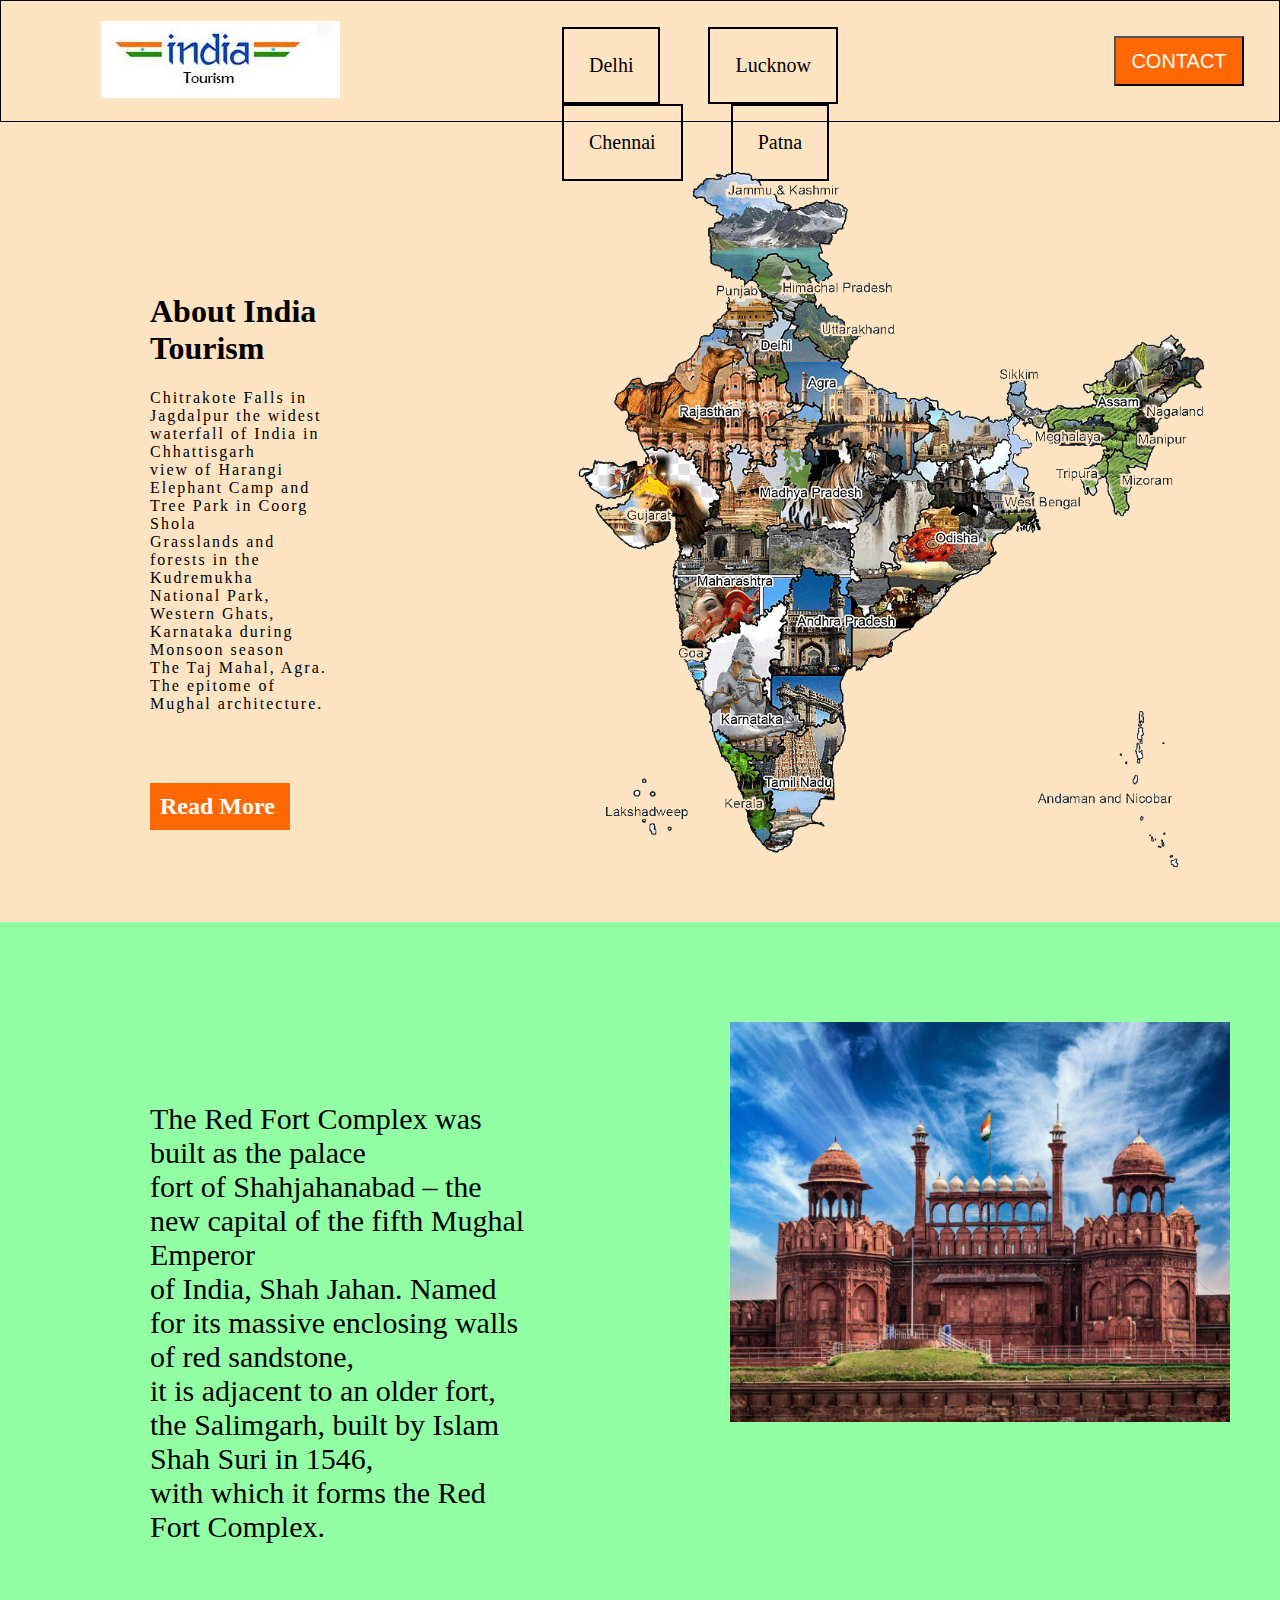
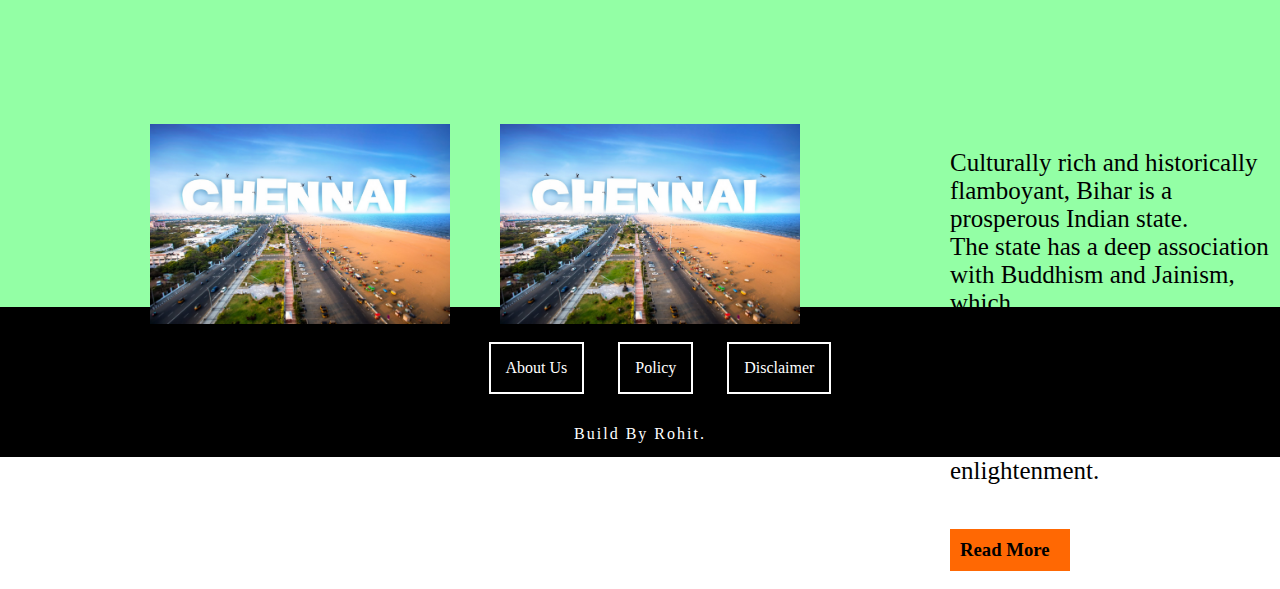
<file: index.html>
<!DOCTYPE html>
<html lang="en">
<head>
    <meta charset="UTF-8">
    <meta name="viewport" content="width=device-width, initial-scale=1.0">
    <title>Indian Tourism</title>
    <link rel="stylesheet" href="desing.css">
</head>
<body>
    
<div class="menu">
  
    <div class="menu1">  
       
<div class="logo">
   <img src="logo1.jpg" alt="logo">


</div>

<div class="menu2">
  <ul>
       <li> <a href="http://tinyurl.com/delhicity"> Delhi </a></li>
       <li> <a href="http://tinyurl.com/lucknowcity"> Lucknow </a></li>
       <li>  <a href="http://tinyurl.com/chennaicity01">Chennai </a></li>
       <li> <a href="http://tinyurl.com/patnacity01">Patna </a></li>

  </ul>

  
     
</div>
<div class="m3">
    <button> <a href="contact.html">CONTACT </a></button>

</div>



    </div>

    

</div>

<div id="cent">
  <div class="c1">
     <h1>About India Tourism</h1>
     <p>Chitrakote Falls in Jagdalpur the widest waterfall of India in Chhattisgarh<br>
         view of Harangi Elephant Camp and Tree Park in Coorg Shola <br>Grasslands and forests in the Kudremukha National Park, <br>Western Ghats, Karnataka during Monsoon season<br> The Taj Mahal, Agra. The epitome of Mughal architecture.</p>

         <h2><a href="#">Read More  </a></h2>

  </div>
  <div class="c2">

    <img src="map2.png" alt="indian map" width="700px" height="700px">

  </div>
</div>

<div class="cent1">

    <div class="cent1align">
    <div class="item1">
        <p>The Red Fort Complex was built as the palace <br>fort of Shahjahanabad – the new capital of the fifth Mughal Emperor <br>of India, 
            Shah Jahan. Named for its massive enclosing walls of red sandstone,<br> it is adjacent to an older fort, the Salimgarh, built by Islam Shah Suri in 1546, <br>with which it forms the Red Fort Complex.</p>
    </div>
    <div class="item2"> 
    
    <div class="redfort">
        <img src="p1.jpg" alt="redfort" width="500px" height="400px">
    </div>


    
    
    </div>
    



    
</div>

<div class="cent3">


    <div class="cent4">
    <div class="citem1">
    <img src="p2.jpg" alt="chennai" width="300px" height="200px">
    </div>
    <div class="citem2">

        <img src="p2.jpg" alt="chennai" width="300px" height="200px">

    </div>

</div>

<div class="cent3a">
      
    <p>Culturally rich and historically flamboyant, Bihar is a prosperous Indian state. <br>
        The state has a deep association with Buddhism and Jainism, which<br>
         lure numerous pilgrims from all over the world. It is home to <br>
         the holiest Bodhi Tree under which Prince Siddhartha <br>
         meditated to attain enlightenment.</p>

         <h3>Read More</h3>

</div>


</div>


</div>






<div id="footer">
 
    
<ul>
    <li> <a href="#">About Us </a> </li>
    <li> <a href="#"> Policy </a></li>
    <li> <a href="#"> Disclaimer</a></li>
    
    
</ul>

<center><p>Build By Rohit.</p></center>

</div>
</body>
</html>
</file>
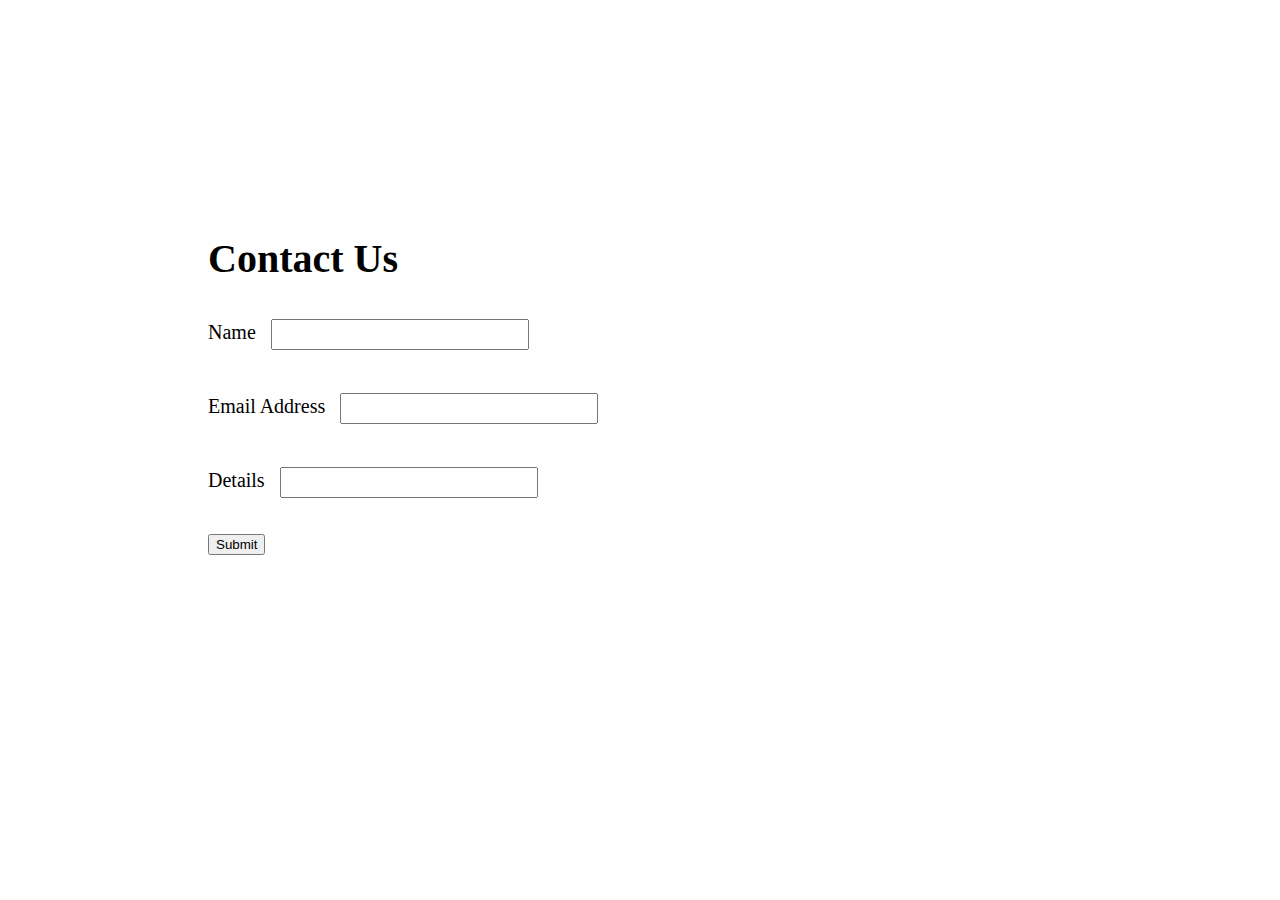
<file: contact.html>
<!DOCTYPE html>
<html lang="en">
<head>
    <meta charset="UTF-8">
    <meta name="viewport" content="width=device-width, initial-scale=1.0">
    <title>Indian Tourism</title>
</head>
<style>

.contact{

    padding: 200px;
    font-size: 20px;
}

.contact input{
    height: 25px;
    width: 250px;
    margin: 10px;
}
</style>

<body>
    
<div class="contact">

    <h1>Contact Us</h1>
    <form action="">
  Name <input type="text"><br><br>
  Email Address <input type="text"><br><br>
  Details <input type="area-text"> <br><br>
  <button> Submit</button>


    </form>

</div>



</body>
</html>
</file>
<file: desing.css>
body{

    margin: 0;
    padding: 0;
}


.menu{

    
    height: 100px;
    background-color: #f7f7f7;
    border: 1px solid black;
    padding: 10px;
    background-color: bisque;

}

.menu1{
  

    width: 100%;
    height: 100px;
    background-color: bisque;
    display: flex;
    


}


.menu2 ul li{
    display: inline-block;
    padding: 25px;
    margin:0px 22px;
    border: 2px solid black;
}

.menu2 ul li a{

    text-decoration: none;
    color: black;
    font-size: 20px;
}

.logo{

    padding: 10px;
    margin-left: 80px;
    margin-right: 150px;
}

.m3{ 
    padding:25px;
    margin-left: 120px;
    

}


.m3 button{
  width: 130px;
  height:50px;
  background-color:#ff6803;
  color:white;
  font-size: 20px;
    

}

.m3 button a{
    text-decoration: none;
    color: white;
}

#cent{

height: 800px;
width: 100%;

background-color:#ffe4c4;
display:flex;

}

.c1{

    padding: 150px;
    
}

.c1 p{ 
    letter-spacing: 2px;
    padding-bottom: 50px;
}

.c1 h2{
   
    background-color: #ff6803;
    width:120px;
    padding: 10px;
    
     
  

}
.c1 h2 a{
    text-decoration: none;
    color:white;
    
}

.c2{

padding: 50px;


}

.cent1{

    height: 985px;
    background-color:#93ffa5;
    
}

.cent1align{

    display: flex;
}

.item1{
    padding: 150px;
    font-size: 30px;
}

.item2{
    padding: 50px;
    padding-top: 100px;
}

.cent3{

    display: flex;
}


.cent4{
    display: flex;
    padding-left: 150px;
}

.citem1{
    padding-right: 50px;
}



.cent3a p{ 
    font-size: 25px;
    
    display: inline-block;
}

.cent3a{

    padding-left: 150px;
}

.cent3a h3{
    
    background-color: #ff6803;
    width:100px;
    padding: 10px;
}


#footer{

    height: 150px;
    background-color: black;
    color:white;
}

#footer ul{

    margin: 0;
    padding-top: 20px;
    text-align: center;
}

#footer ul li{
    display: inline-block;
    text-decoration: none;
    padding: 15px;
    margin:15px;
    text-align: center;
    border: 2px solid rgb(255, 255, 255);
}

#footer ul li a{
   
    text-decoration: none;
    color:white;
    
}

#footer p{

    letter-spacing: 2px;
}
</file>
